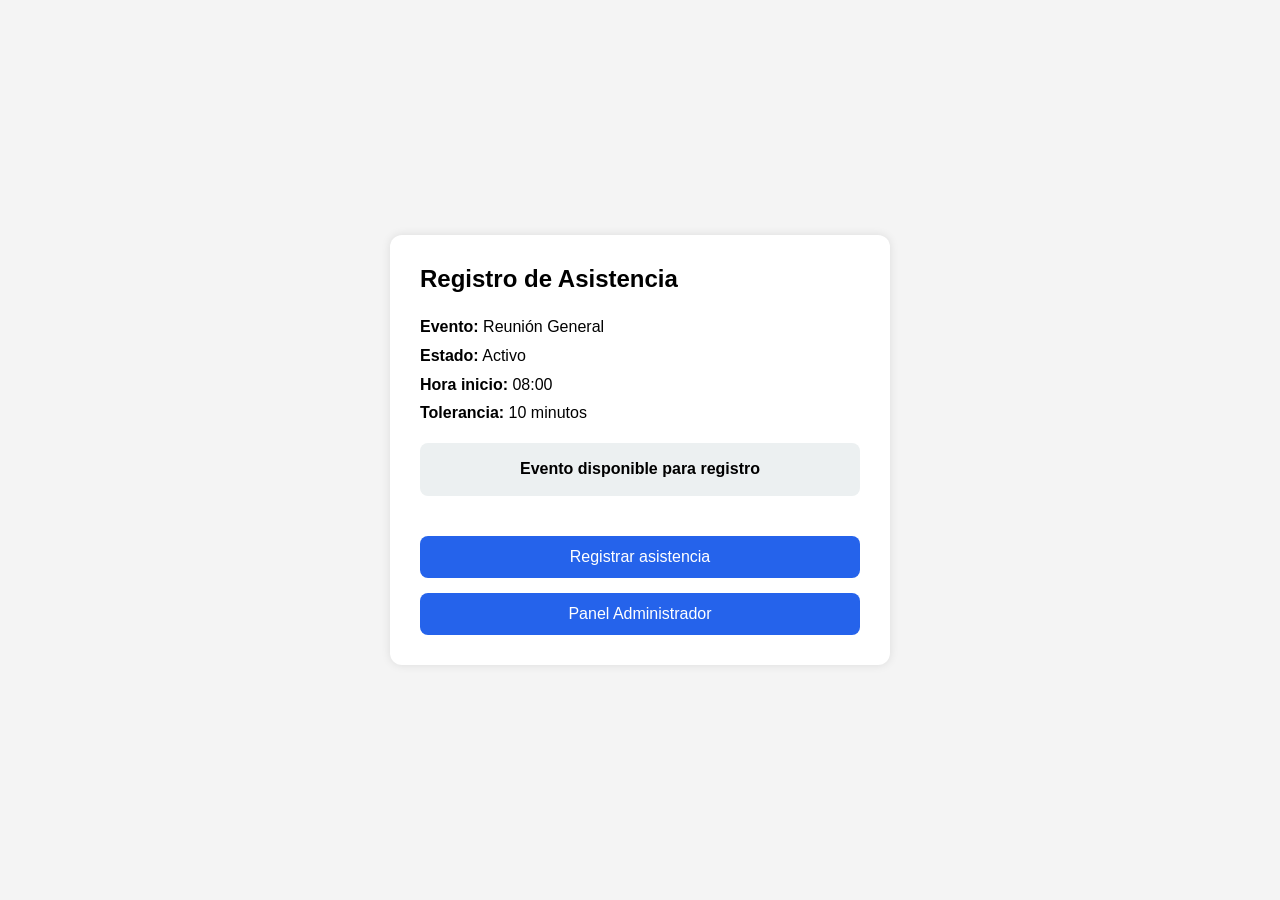
<file: pmn asistencia/index.html>
<!DOCTYPE html>
<html lang="es">
<head>
    <meta charset="UTF-8">
    <meta name="viewport" content="width=device-width, initial-scale=1.0">
    <title>PMN - Registro de Asistencia</title>
    <link rel="stylesheet" href="css/style.css">
</head>
<body>

    <!-- PANTALLA 1 -->
    <section id="pantallaInicio" class="pantalla activa">
        <div class="card">
            <h1>Registro de Asistencia</h1>

            <div class="info-evento">
                <p><strong>Evento:</strong> Reunión General</p>
                <p><strong>Estado:</strong> Activo</p>
                <p><strong>Hora inicio:</strong> 08:00</p>
                <p><strong>Tolerancia:</strong> 10 minutos</p>

                <div class="estado-box">
                    Evento disponible para registro
                </div>
            </div>

            <button id="btnRegistrar">
                Registrar asistencia
            </button>

            <button id="btnAdministrador">
                Panel Administrador
            </button>
        </div>
    </section>

    <!-- PANTALLA 2 -->
    <section id="pantallaFormulario" class="pantalla">
        <div class="card">

            <button class="volver" id="volverInicio">
                ← Volver
            </button>

            <h2>Registro de asistencia</h2>

            <form id="formAsistencia">

                <label>Nombre participante</label>
                <input
                    type="text"
                    id="nombre"
                    placeholder="Ingrese nombre"
                    required
                >

                <label>Hora de llegada</label>
                <input
                    type="time"
                    id="hora"
                    required
                >

                <button type="submit">
                    Confirmar registro
                </button>
                <button type="button" id="btnFalla">
                    Simular falla técnica
                </button>

            </form>
    <div class="historial">

    <h3>Registros recientes</h3>
    
    <ul id="listaHistorial">
        <li>Juan Pérez → atrasado</li>
        <li>María Soto → presente</li>
    </ul>

</div>

            <div class="mensaje" id="mensajeError"></div>

        </div>
    </section>

    <!-- PANTALLA 3 -->
    <section id="pantallaResultado" class="pantalla">
        <div class="card">

            <h2>Resultado del registro</h2>

            <div class="resultado-box">
                <p><strong>Participante:</strong> <span id="resultadoNombre"></span></p>
                <p><strong>Hora registrada:</strong> <span id="resultadoHora"></span></p>
                <p><strong>Estado final:</strong> <span id="resultadoEstado"></span></p>
            </div>
            

            <div id="bloqueJustificacion" class="oculto">

                <h3>Ingresar justificación</h3>

                <textarea
                    id="textoJustificacion"
                    placeholder="Ingrese motivo..."
                ></textarea>

                <button id="btnJustificar">
                    Enviar justificación
                </button>

                <div class="mensaje" id="mensajeJustificacion"></div>

            </div>

            <button id="volverMenu">
                Volver al inicio
            </button>

        </div>
    </section>

    <script src="js/app.js"></script>

</body>
</html>
</file>
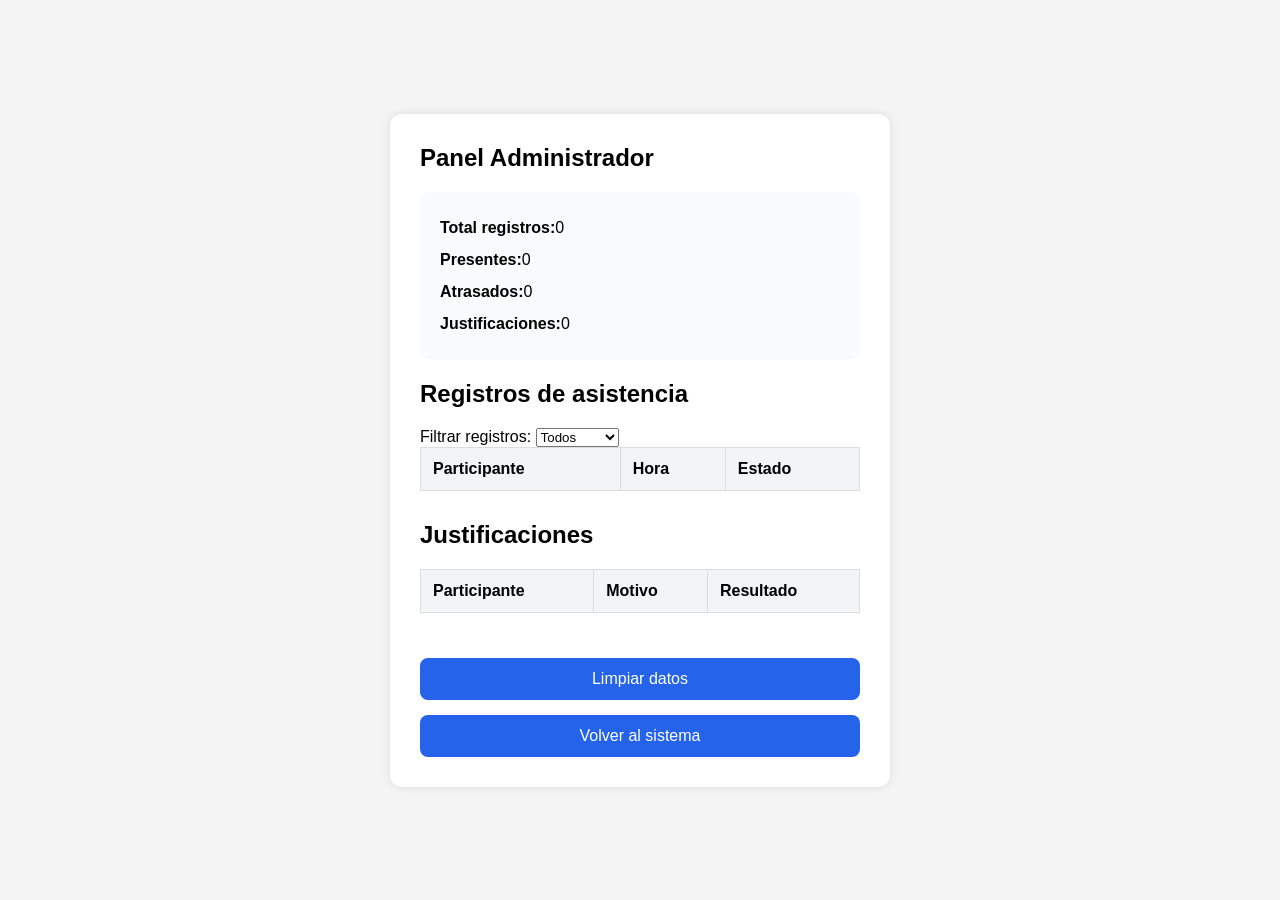
<file: pmn asistencia/admin.html>
<!DOCTYPE html>
<html lang="es">
<head>
    <meta charset="UTF-8">
    <meta name="viewport" content="width=device-width, initial-scale=1.0">
    <title>Panel Administrador</title>

    <link rel="stylesheet" href="css/style.css">
</head>
<body>

    <section class="pantalla activa">

        <div class="card">

            <h1>Panel Administrador</h1>

            <div class="resultado-box">
                <p><strong>Total registros:</strong><span id="totalRegistros">0</span></p>
                <p><strong>Presentes:</strong><span id="totalPresentes">0</span></p>
                <p><strong>Atrasados:</strong><span id="totalAtrasados">0</span></p>
                <p><strong>Justificaciones:</strong><span id="totalJustificaciones">0</span></p>
            </div>

            <h2>Registros de asistencia</h2>

            <label for="filtroEstado">
                Filtrar registros:
            </label>

            <select id="filtroEstado">
                <option value="Todos">Todos</option>
                <option value="Presente">Presentes</option>
                <option value="Atrasado">Atrasados</option>
            </select>

            <table id="tablaRegistros">

                <thead>
                    <tr>
                        <th>Participante</th>
                        <th>Hora</th>
                        <th>Estado</th>
                    </tr>
                </thead>

                <tbody>
                </tbody>

            </table>

            <h2>Justificaciones</h2>

            <table id="tablaJustificaciones">

                <thead>
                    <tr>
                        <th>Participante</th>
                        <th>Motivo</th>
                        <th>Resultado</th>
                    </tr>
                </thead>

                <tbody>
                </tbody>

            </table>

            <button id="btnLimpiar">
                Limpiar datos
            </button>

            <button id="btnVolver">
                Volver al sistema
            </button>

        </div>

    </section>

    <script src="js/admin.js"></script>

</body>
</html>
</file>
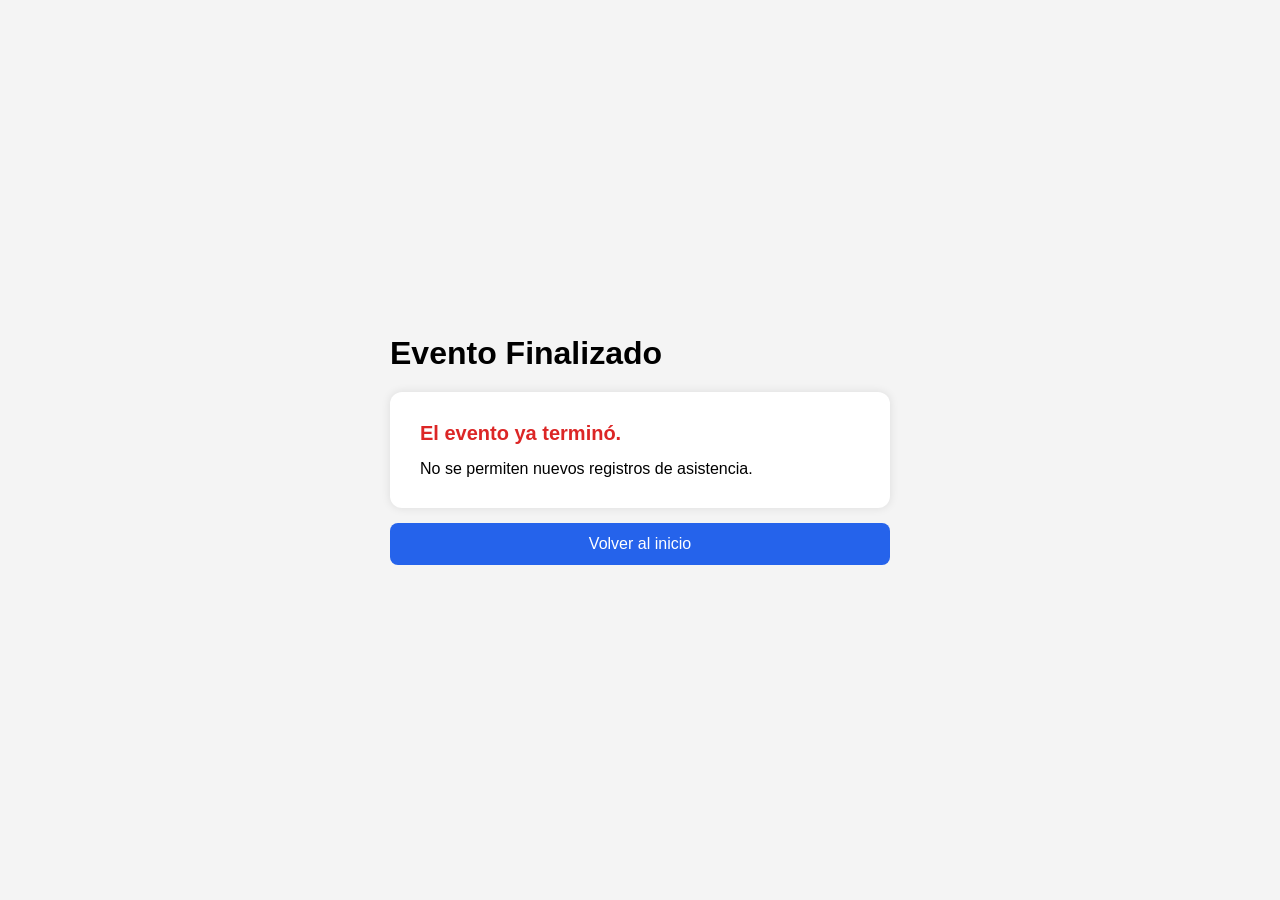
<file: pmn asistencia/evento-finalizado.html>
<!DOCTYPE html>
<html lang="es">
<head>
    <meta charset="UTF-8">
    <meta name="viewport" content="width=device-width, initial-scale=1.0">
    <title>Evento Finalizado</title>

    <link rel="stylesheet" href="css/style.css">
</head>
<body>

    <div class="container">

        <h1>Evento Finalizado</h1>

        <div class="card">

            <p class="estado-finalizado">
                El evento ya terminó.
            </p>

            <p>
                No se permiten nuevos registros de asistencia.
            </p>

        </div>

        <a href="index.html">
            <button>Volver al inicio</button>
        </a>

    </div>

</body>
</html>
</file>
<file: pmn asistencia/css/style.css>
*{
    margin:0;
    padding:0;
    box-sizing:border-box;
    font-family:Arial, Helvetica, sans-serif;
}

body{
    background:#f4f4f4;
    min-height:100vh;
    display:flex;
    justify-content:center;
    align-items:center;
    padding:20px;
}

/* PANTALLAS */

.pantalla{
    display:none;
    width:100%;
    max-width:500px;
}

.pantalla.activa{
    display:block;
}

/* TARJETAS */

.card{
    background:white;
    padding:30px;
    border-radius:12px;
    box-shadow:0 0 10px rgba(0,0,0,0.1);
}

/* TITULOS */

h1,
h2,
h3{
    margin-bottom:20px;
}

/* INFORMACION EVENTO */

.info-evento{
    margin-bottom:25px;
    line-height:1.8;
}

.estado-box{
    margin-top:15px;
    padding:12px;
    background:#ecf0f1;
    border-radius:8px;
    font-weight:bold;
    text-align:center;
}

/* BOTONES */

button{
    width:100%;
    padding:12px;
    border:none;
    border-radius:8px;
    cursor:pointer;
    font-size:16px;
    background:#2563eb;
    color:white;
    margin-top:15px;
    transition:0.2s;
}

button:hover{
    opacity:0.9;
}

.volver{
    background:#6b7280;
    margin-bottom:20px;
}

/* FORMULARIOS */

form{
    display:flex;
    flex-direction:column;
}

label{
    margin-top:10px;
    margin-bottom:8px;
}

input,
textarea{
    padding:10px;
    border:1px solid #ccc;
    border-radius:8px;
    font-size:15px;
}

textarea{
    resize:none;
    height:100px;
}

/* RESULTADOS */

.resultado-box{
    background:#f9fafb;
    padding:20px;
    border-radius:10px;
    line-height:2;
    margin-bottom:20px;
}

/* MENSAJES */

.mensaje{
    margin-top:15px;
    font-weight:bold;
}

.error{
    color:#dc2626;
}

.exito{
    color:#15803d;
}

/* OCULTAR ELEMENTOS */

.oculto{
    display:none;
}

/* HISTORIAL */

.historial{
    margin-top:25px;
    padding:15px;
    background:#f9fafb;
    border-radius:10px;
}

.historial h3{
    margin-bottom:10px;
}

.historial ul{
    padding-left:20px;
}

.historial li{
    margin-bottom:8px;
}

/* ESTADO FINALIZADO */

.container{
    width:100%;
    max-width:500px;
}

.estado-finalizado{
    color:#dc2626;
    font-size:20px;
    font-weight:bold;
    margin-bottom:15px;
}

#resultadoEstado{
    font-weight:bold;
    font-size:18px;
}

table{
    width:100%;
    border-collapse:collapse;
    margin-bottom:30px;
}

th,
td{
    border:1px solid #ddd;
    padding:12px;
    text-align:left;
}

th{
    background:#f3f4f6;
}

tr:nth-child(even){
    background:#fafafa;
}
</file>
